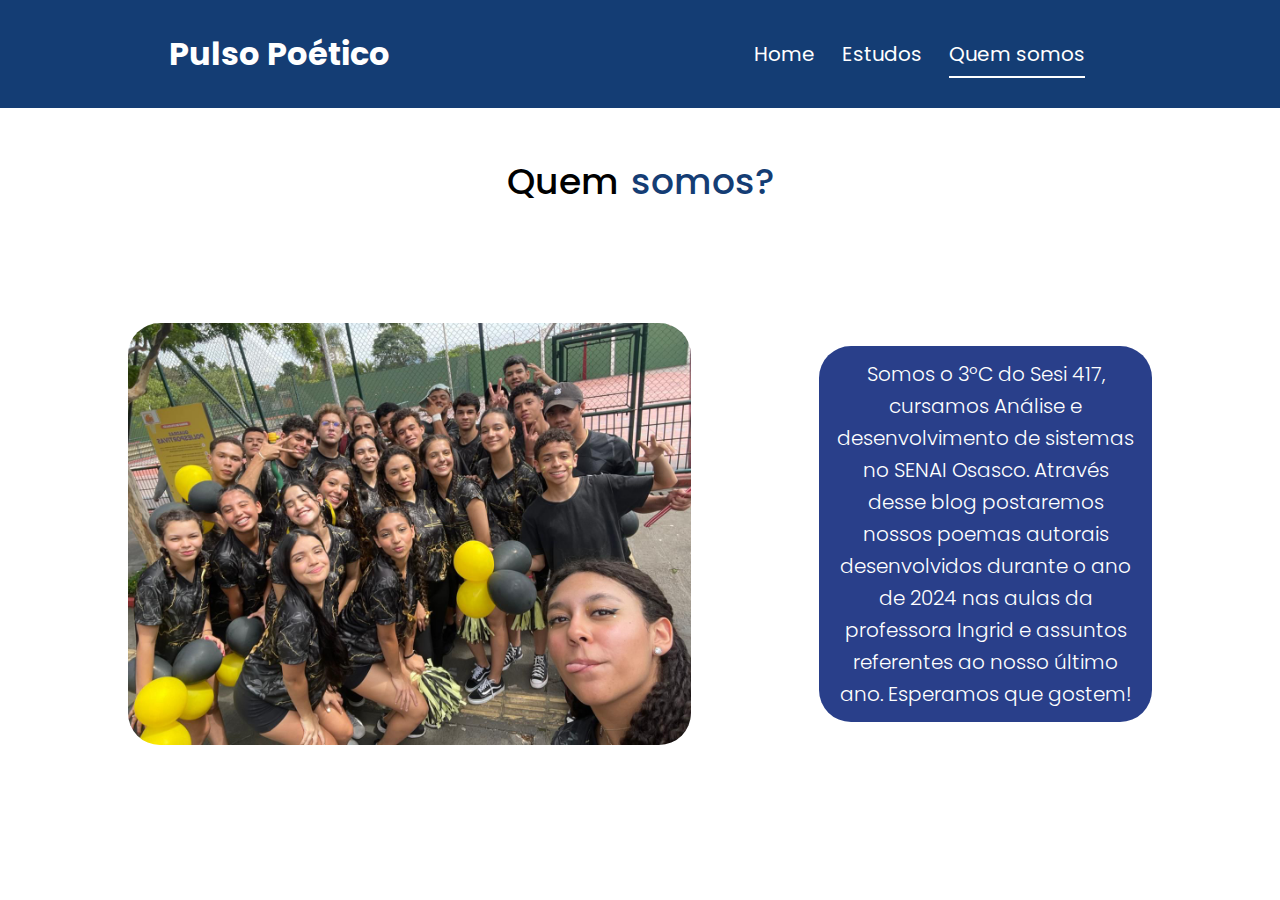
<file: quem_somos.html>
<!DOCTYPE html>

<html>
    <head>
        <meta charset="utf-8">
        <meta http-equiv="X-UA-Compatible" content="IE=edge">
        <title>Quem somos?</title>
        <meta name="description" content="">
        <meta name="viewport" content="width=device-width, initial-scale=1">
        <link rel="preconnect" href="https://fonts.googleapis.com">
        <link rel="preconnect" href="https://fonts.gstatic.com" crossorigin>
        <link
            href="https://fonts.googleapis.com/css2?family=Poppins:ital,wght@0,100;0,200;0,300;0,400;0,500;0,600;0,700;0,800;0,900;1,100;1,200;1,300;1,400;1,500;1,600;1,700;1,800;1,900&display=swap"
            rel="stylesheet">
        <link rel="stylesheet" href="CSS/quem_somos.css">
    </head>
    <body>
        <header>
            <h2>Pulso Poético</h2>
            <ul>
                <a href="index.html">
                    <li id="home-link">Home</li>
                </a>
                <a href="estudo.html">
                    <li id="estudos-link">Estudos</li>
                </a>
                <a href="">
                    <li id="quem-link">Quem somos</li>
                </a>
            </ul>
        </header>

        <main>
            <div class="bem-vindo">
                <h3>Quem</h3>
                <h3>somos?</h3>
            </div>

            <div class="conteudo">
                <img src="Images/quem_somos.jpg">
                <p>Somos o 3ºC do Sesi 417, cursamos Análise e desenvolvimento de sistemas no SENAI Osasco. Através desse blog
                postaremos nossos poemas autorais desenvolvidos durante o ano de 2024 nas aulas da professora Ingrid e assuntos
                referentes ao nosso último ano. Esperamos que gostem!</p>
            </div>
        </main>
    </body>
</html>
</file>
<file: CSS/quem_somos.css>
@import url('reset.css');

* {
    user-select: none;
}

a {
    text-decoration: none;
    color: inherit;
}

html,
body {
    overflow-x: hidden;
    overflow-y: auto;
}

header {
    width: 100%;
    height: 12vh;

    background-color: #143D74;
    color: white;

    font-family: 'Poppins';

    display: flex;
    justify-content: space-around;
    align-items: center;
}

@media (max-width: 500px) {
    header {
        height: 12vh;
        flex-direction: column;

        padding: 8px 0;
    }
}

header h2 {
    font-size: 2rem;
    font-weight: bold;

    user-select: none;
}

@media (max-width: 760px) {
    header h2 {
        font-size: 1.5rem;
    }
}

@media (max-width: 500px) {
    header h2 {
        margin-top: 8px;
        margin-bottom: 16px;
    }
}

header ul {
    width: 30%;

    display: flex;
    justify-content: space-evenly;

    position: relative;

    font-size: 1.25rem;
}

@media (max-width: 1020px) {
    header ul {
        font-size: 1rem;
    }
}

@media (max-width: 820px) {
    header ul {
        width: 20%;

        font-size: 1rem;
        flex-direction: column;
        align-items: center;
    }
}

@media (max-width: 540px) {
    header ul {
        height: 80%;

        font-size: 0.9rem;
    }

    #quem-link {
        text-align: center;
    }
}

@media (max-width: 500px) {
    header ul {
        width: 100%;

        flex-direction: row;
        justify-content: space-evenly;

        font-size: 1.25rem;
    }
}

@media (max-width: 350px) {
    header ul {
        font-size: 1rem;
    }
}

header ul a li {
    width: 100%;
}

a {
    display: block;
    position: relative;
    padding: 0.2em 0;
}

li::after {
    content: '';

    width: 50%;
    height: 0.1em;

    bottom: 0;
    left: 50%;

    position: absolute;
    transform: translateX(-50%);
    background-color: white;

    opacity: 0;
    transition: opacity 300ms, transform 300ms, width 500ms;
}

li:hover::after,
li:focus::after {
    opacity: 1;
    transform: translate3d(-50%, 0.5em, 0);

    width: 100%;
}

#quem-link::after {
    content: '';

    width: 100%;
    height: 0.1em;

    bottom: 0;
    left: 50%;

    opacity: 1;


    position: absolute;
    transform: translateX(-50%);
    transform: translate3d(-50%, 0.5em, 0);
    background-color: white;
}


main {
    display: flex;

    width: 100%;
    height: 100%;

    display: flex;
    flex-direction: column;
    align-items: center;

    padding-top: 56px;
}
@media (max-width: 600px){
    main {
        padding-top: 24px;
    }
}

.bem-vindo {
    font-family: 'Poppins';

    display: flex;
    justify-content: center;
    align-items: center;

    gap: 12px;

    font-size: 2.25rem;
    font-weight: 500;
}
.bem-vindo h3:nth-child(2) {
    color: #143D74;
}
@media (max-width: 325px){
    .bem-vindo {
        display: flex;
        flex-direction: column;

        gap: 4px;

        text-align: center;
    }
}


.conteudo {
    width: 80%;
    height: 60vh;

    display: flex;
    justify-content: center;
    align-items: center;

    gap: 128px;

    margin-top: 64px;
    padding-bottom: 16px;
}
@media (max-width: 910px) {
    .conteudo {
        width: 100%;
        flex-direction: column;
        gap: 24px;
    }
}
@media (max-width: 700px){
    .conteudo {
        margin-top: 80px;
    }
}
@media (max-width: 550px){
    .conteudo {
        margin-top: 72px;
    }
}
@media (max-width: 500px){
    .conteudo {
        margin-top: 64px;
    }
}
@media (max-width: 400px){
    .conteudo {
        margin-top: 80px;
    }
}
@media (max-width: 350px){
    .conteudo {
        margin-top: 80px;
    }
}
@media (max-width: 280px){
    .conteudo {
        margin-top: 120px;
    }
}


.conteudo img {
    width: 55%;

    border-radius: 32px;
}
@media (max-width: 1100px){
    .conteudo img {
        width: 45%;
    }
}
@media (max-width: 990px){
    .conteudo img {
        width: 50%;
    }
}
@media (max-width: 910px){
    .conteudo img {
        width: 45%;
    }
}
@media (max-width: 700px){
    .conteudo img{
        width: 55%;
    }
}
@media (max-width: 500px){
    .conteudo img{
        width: 65%;
    }
}
@media (max-width: 400px){
    .conteudo img{
        width: 75%;
    }
}

.conteudo p {
    padding: 12px;

    display: flex;
    justify-content: center;
    align-items: center;

    font-family: 'Poppins';
    font-size: 1.50rem;
    font-weight: 300;
    line-height: 2.5rem;
    text-align: center;
    color: white;

    border: transparent;
    border-radius: 32px;

    background-color: #293F8A;
}

@media (max-width: 1415px) {
    .conteudo p {
        font-size: 1.25rem;
        line-height: 2rem;
    }
}
@media (max-width: 1150px) {
    .conteudo p {
        font-size: 1.25rem;
        line-height: 1.5rem;
    }
}
@media (max-width: 990px) {
    .conteudo p {
        font-size: 1rem;
    }
}
@media (max-width: 910px) {
    .conteudo p {
        width: 60%;
        padding: 16px;

        font-size: 1.25rem;
        line-height: 1.65rem;
    }
}
@media (max-width: 630px) {
    .conteudo p {
        font-size: 1rem;
    }
}
@media (max-width: 500px){
    .conteudo p {
        width: 70%;
    }
}
@media (max-width: 400px){
    .conteudo p {
        font-size: 1rem;
    }
}
</file>
